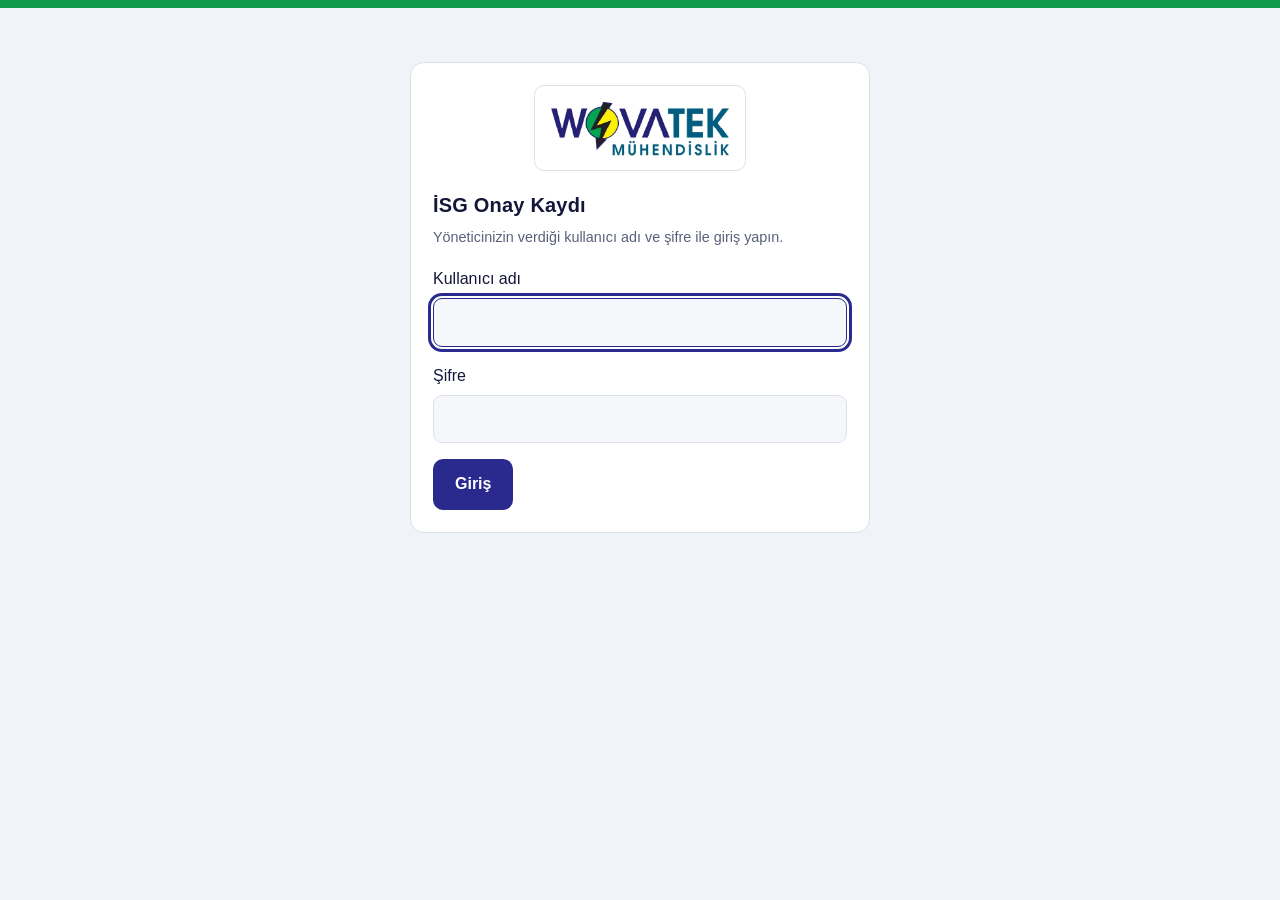
<file: public/index.html>
<!doctype html>
<html lang="tr" dir="ltr">
<head>
  <meta charset="utf-8">
  <meta name="viewport" content="width=device-width, initial-scale=1">
  <meta http-equiv="Content-Security-Policy" content="default-src 'self'; script-src 'self' https://cdn.jsdelivr.net https://unpkg.com; style-src 'self' https://fonts.googleapis.com; font-src https://fonts.gstatic.com; img-src 'self' data:; connect-src 'self' https://*.supabase.co; base-uri 'none'; form-action 'self'">
  <title>İSG Onay Kaydı · WOVATEK MÜHENDİSLİK</title>
  <link rel="icon" type="image/png" href="favicon.png">
  <link rel="stylesheet" href="https://fonts.googleapis.com/css2?family=Barlow+Semi+Condensed:wght@600;700&family=IBM+Plex+Sans:wght@400;500;600&family=IBM+Plex+Mono:wght@400;500&display=swap">
  <link rel="stylesheet" href="style.css">
</head>
<body>
  <div id="app" class="wrap"></div>
  <div id="toast" class="toast" role="status" aria-live="polite"></div>
  <noscript><p class="noscript">Bu uygulamayı kullanmak için JavaScript etkin olmalıdır.</p></noscript>
  <script src="config.js"></script>
  <script src="loader.js"></script>
  <script src="xlsx.js"></script>
  <script src="data.js"></script>
  <script src="app.js"></script>
</body>
</html>
</file>
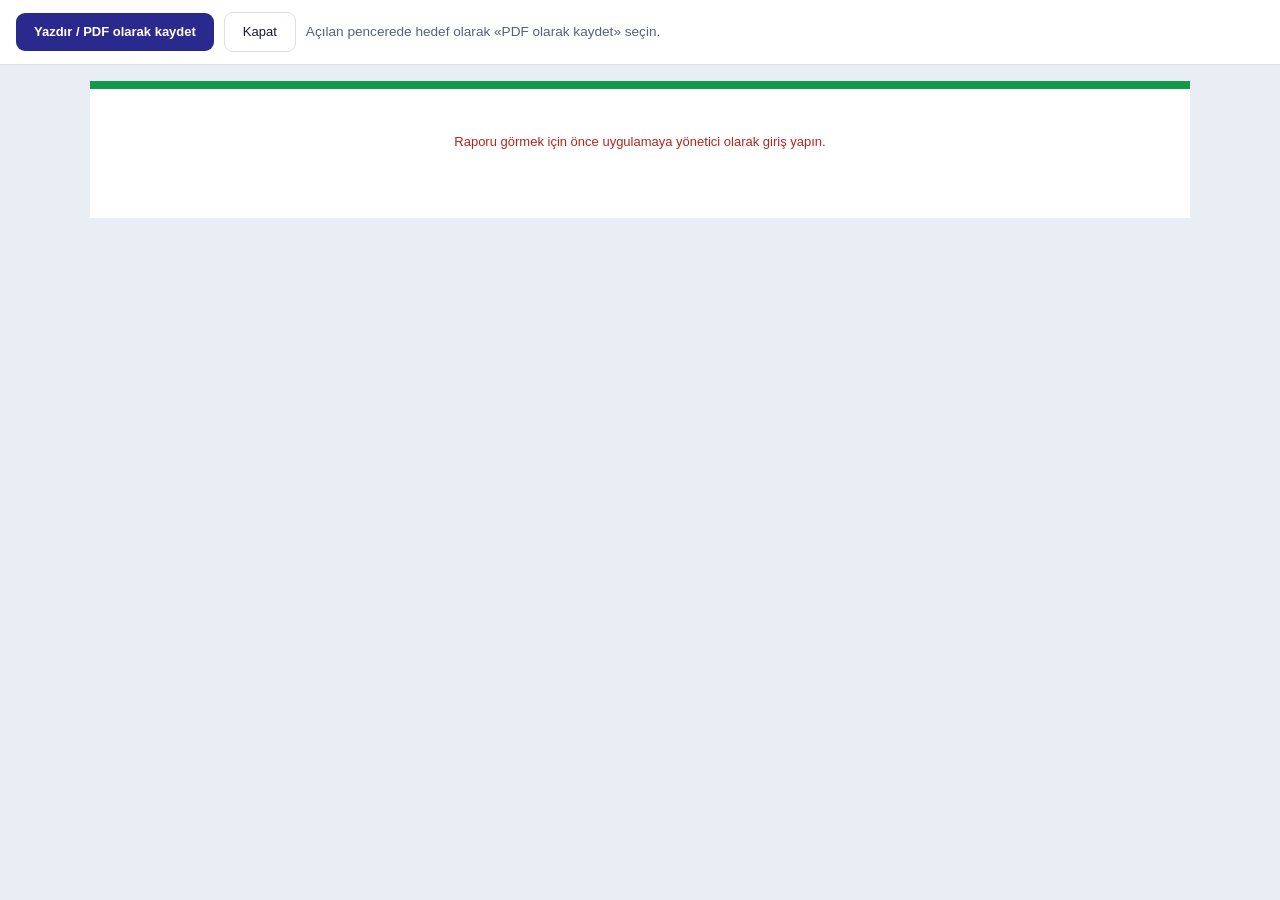
<file: public/report.html>
<!doctype html>
<html lang="tr">
<head>
  <meta charset="utf-8">
  <meta name="viewport" content="width=device-width, initial-scale=1">
  <meta http-equiv="Content-Security-Policy" content="default-src 'self'; script-src 'self' https://cdn.jsdelivr.net https://unpkg.com; style-src 'self' https://fonts.googleapis.com; font-src https://fonts.gstatic.com; img-src 'self' data:; connect-src 'self' https://*.supabase.co; base-uri 'none'; form-action 'self'">
  <title>İSG Onay Kayıtları Raporu · WOVATEK MÜHENDİSLİK</title>
  <link rel="icon" type="image/png" href="favicon.png">
  <link rel="stylesheet" href="https://fonts.googleapis.com/css2?family=Barlow+Semi+Condensed:wght@600;700&family=IBM+Plex+Sans:wght@400;500;600&display=swap">
  <link rel="stylesheet" href="report.css">
</head>
<body>
  <div class="bar-top no-print">
    <button id="print" class="btn" type="button">Yazdır / PDF olarak kaydet</button>
    <button id="close" class="btn ghost" type="button">Kapat</button>
    <span class="tip">Açılan pencerede hedef olarak «PDF olarak kaydet» seçin.</span>
  </div>
  <main id="sheet" class="sheet"><p class="loading">Rapor hazırlanıyor…</p></main>
  <script src="config.js"></script>
  <script src="loader.js"></script>
  <script src="data.js"></script>
  <script src="report.js"></script>
</body>
</html>
</file>
<file: public/style.css>
/* WOVATEK MÜHENDİSLİK — İSG Onay Kaydı
   Tasarım: logodaki lacivert, petrol mavisi, yeşil ve sarı renkleri kullanılır.
   Sayfanın üstündeki yeşil şerit ve başlıktaki sarı çizgiler logonun çerçevesini yineler.
   Yerleşim: en fazla 920px genişliğinde tek sütun. Çalışan: durum şeridi + onay formu. Yönetici: özet, çubuklar, tablo. */
:root{
  --bg:#f0f3f8; --surface:#ffffff; --surface-2:#f5f7fb; --ink:#14163a; --muted:#59607a; --line:#dbe0eb;
  --primary:#2a2a8e; --primary-ink:#ffffff; --teal:#00607f;
  --green:#12994a; --ok:#0b7a3a; --ok-soft:#def4e7; --yellow:#ffe500;
  --warn:#7a5900; --warn-soft:#fff3c4; --danger:#b3261e; --danger-soft:#fde8e6;
  --font-ui:"IBM Plex Sans","Segoe UI",Roboto,Arial,sans-serif;
  --font-head:"Barlow Semi Condensed","IBM Plex Sans","Segoe UI",Arial,sans-serif;
  --font-mono:"IBM Plex Mono",ui-monospace,Menlo,Consolas,monospace;
  color-scheme:light;
}
@media (prefers-color-scheme:dark){:root{
  --bg:#0c0f20; --surface:#151a34; --surface-2:#1c2242; --ink:#e9ecfa; --muted:#a2a9c8; --line:#2b3256;
  --primary:#9aa3ff; --primary-ink:#0c1030; --teal:#4fc3e8;
  --green:#35c978; --ok:#4fdc90; --ok-soft:#12361f;
  --warn:#f0c15a; --warn-soft:#3a2e10; --danger:#ff8a80; --danger-soft:#3d1c1a; color-scheme:dark}}

*{box-sizing:border-box}
html,body{margin:0}
body{background:var(--bg);color:var(--ink);font-family:var(--font-ui);font-size:16px;line-height:1.65;
  border-top:8px solid var(--green);
  padding:0 max(16px,env(safe-area-inset-right,0px)) 56px max(16px,env(safe-area-inset-left,0px))}
.wrap{max-width:920px;margin-inline:auto;display:flex;flex-direction:column;gap:20px}
button,input,select,textarea{font:inherit;color:inherit}
:focus-visible{outline:3px solid var(--primary);outline-offset:2px}
[hidden]{display:none!important}
.noscript{padding:20px}

/* başlık */
.top{position:relative;overflow:hidden;margin-top:20px;background:var(--surface);border:1px solid var(--line);border-radius:14px;
  padding:16px 20px;display:flex;align-items:center;justify-content:space-between;gap:16px;flex-wrap:wrap}
.top::before,.top::after{content:"";position:absolute;right:0;height:5px;background:var(--yellow)}
.top::before{top:10px;width:92px}
.top::after{top:20px;width:64px}
.logo-badge{background:#fff;border-radius:10px;padding:6px 10px;display:flex;align-items:center;border:1px solid var(--line)}
.logo-badge img{display:block;height:46px;width:auto;max-width:100%}
.brand{display:flex;align-items:center;gap:16px;flex-wrap:wrap;min-width:0}
.brand h1{margin:0;font-family:var(--font-head);font-size:1.45rem;font-weight:700;line-height:1.2;letter-spacing:.01em;text-wrap:balance}
.brand p{margin:0;color:var(--muted);font-size:.88rem}
.who{display:flex;align-items:center;gap:10px;font-size:.9rem;color:var(--muted);flex-wrap:wrap;margin-top:12px}
.who b{color:var(--ink);font-weight:600}

.tabs{display:flex;gap:4px;background:var(--surface);border:1px solid var(--line);border-radius:12px;padding:4px;align-self:flex-start;flex-wrap:wrap}
.tabs button{border:0;background:none;padding:9px 18px;border-radius:9px;cursor:pointer;color:var(--muted);font-weight:500}
.tabs button:hover{color:var(--ink)}
.tabs button[aria-selected="true"]{background:var(--primary);color:var(--primary-ink)}

.card{background:var(--surface);border:1px solid var(--line);border-radius:14px;padding:22px;min-width:0}
.card h2{margin:0 0 4px;font-family:var(--font-head);font-size:1.25rem;font-weight:700;letter-spacing:.01em}
.card .sub{margin:0 0 16px;color:var(--muted);font-size:.9rem}
.auth{max-width:460px;margin:6vh auto 0;width:100%}
.auth-logo{display:flex;justify-content:center;margin-bottom:18px}
.auth-logo .logo-badge{padding:10px 16px}
.auth-logo img{height:64px}

/* durum şeridi */
.status{border-radius:14px;padding:16px 20px;display:flex;gap:14px;align-items:flex-start;border:1px solid var(--line);background:var(--surface)}
.status .dot{width:14px;height:14px;border-radius:50%;margin-top:7px;flex:none;background:var(--muted)}
.status strong{display:block;font-weight:600}
.status span{color:var(--muted);font-size:.9rem}
.status.ok{background:var(--ok-soft);border-color:var(--green)}
.status.ok .dot{background:var(--green)}
.status.old{background:var(--warn-soft);border-color:var(--warn)}
.status.old .dot{background:var(--warn)}

/* form */
.field{display:flex;flex-direction:column;gap:6px;margin-bottom:16px;min-width:0}
.field label{font-weight:500}
.field input[type=text],.field input[type=password],.field textarea,.field select{border:1px solid var(--line);background:var(--surface-2);border-radius:9px;padding:10px 12px;width:100%;min-height:44px}
.field input:focus,.field textarea:focus{border-color:var(--primary)}
.field textarea{min-height:140px;font-family:var(--font-mono);font-size:.9rem;resize:vertical}
.field .hint{font-size:.85rem;color:var(--muted)}
.row{display:flex;gap:10px;align-items:flex-end;flex-wrap:wrap}
.row .field{flex:1 1 200px;margin-bottom:0}
.row input{flex:1 1 180px}

.rules-head{display:flex;justify-content:space-between;align-items:baseline;gap:8px;flex-wrap:wrap;margin-bottom:8px}
.rules-head b{font-family:var(--font-head);font-size:1.15rem;font-weight:700}
.rules-head .ver{font-family:var(--font-mono);font-size:.8rem;color:var(--muted)}
.meter{height:6px;background:var(--line);border-radius:3px;overflow:hidden;margin-bottom:10px}
.meter i{display:block;height:100%;width:0;background:var(--green);transition:width .15s}
.rules{max-height:min(62vh,560px);overflow-y:auto;border:1px solid var(--line);border-radius:11px;background:var(--surface-2);padding:6px 20px}
.rules section{padding:14px 0;border-bottom:1px solid var(--line)}
.rules section:last-child{border-bottom:0}
.rules .grp{margin:22px -20px 4px;padding:10px 20px;background:var(--primary);color:var(--primary-ink);font-family:var(--font-head);font-size:1.15rem;font-weight:700;letter-spacing:.01em;position:sticky;top:-6px;z-index:1}
.rules .grp:first-child{margin-top:-6px}
.rules h3{margin:0 0 6px;font-family:var(--font-head);font-size:1.05rem;font-weight:700;color:var(--teal)}
.rules ul{margin:0;padding-inline-start:20px}
.rules li{margin-bottom:4px}
.rules .note{font-size:.85rem;color:var(--muted)}
.hint-line{margin:14px 0 8px;color:var(--muted);font-size:.85rem}

.agree{display:flex;gap:12px;align-items:flex-start;margin:0 0 16px;padding:12px 14px;border:1px solid var(--line);border-radius:11px}
.agree input{width:22px;height:22px;margin-top:3px;flex:none;accent-color:var(--primary)}
.agree.locked{opacity:.55}
.agree label{cursor:pointer}

.btn{border:0;background:var(--primary);color:var(--primary-ink);border-radius:10px;padding:12px 22px;font-weight:600;cursor:pointer;min-height:46px;text-decoration:none;display:inline-flex;align-items:center;justify-content:center;gap:8px}
.btn:hover:not(:disabled){filter:brightness(1.08)}
.btn:disabled{opacity:.45;cursor:not-allowed}
.btn.ghost{background:none;border:1px solid var(--line);color:var(--ink);font-weight:500;min-height:40px;padding:8px 16px}
.btn.ghost:hover:not(:disabled){border-color:var(--primary)}
.btn.sm{min-height:34px;padding:4px 12px;font-size:.85rem}
.btn.danger{background:none;border:1px solid var(--danger);color:var(--danger);font-weight:500}
.btn.danger.armed{background:var(--danger);color:var(--surface)}
.btn.xl{background:var(--green);color:#fff}
.err{color:var(--danger);background:var(--danger-soft);border-radius:9px;padding:10px 12px;margin-top:12px;font-size:.9rem}

/* panel */
.stats{display:grid;grid-template-columns:repeat(auto-fit,minmax(170px,1fr));gap:12px}
.stat{background:var(--surface);border:1px solid var(--line);border-radius:14px;padding:16px 18px;min-width:0}
.stat b{display:block;font-family:var(--font-head);font-size:2.3rem;font-weight:700;line-height:1.1;font-variant-numeric:tabular-nums}
.stat span{color:var(--muted);font-size:.85rem}
.stat.c1 b{color:var(--primary)} .stat.c2 b{color:var(--ok)} .stat.c3 b{color:var(--warn)} .stat.c4 b{color:var(--teal)}
.bars{display:flex;flex-direction:column;gap:8px}
.bar{display:grid;grid-template-columns:minmax(90px,200px) 1fr 36px;gap:12px;align-items:center;border:0;background:none;padding:4px 6px;border-radius:8px;cursor:pointer;text-align:start;width:100%}
.bar:hover{background:var(--surface-2)}
.bar .nm{overflow:hidden;text-overflow:ellipsis;white-space:nowrap}
.bar .track{height:12px;background:var(--surface-2);border-radius:6px;overflow:hidden;border:1px solid var(--line)}
.bar .track i{display:block;height:100%;background:var(--green);border-radius:6px}
.bar .n{font-variant-numeric:tabular-nums;text-align:end;color:var(--muted)}
.bar[aria-pressed="true"]{background:var(--surface-2)}
.bar[aria-pressed="true"] .nm{font-weight:700;color:var(--primary)}

.tools{display:flex;gap:10px;flex-wrap:wrap;margin-bottom:12px;align-items:center}
.tools input,.tools select{border:1px solid var(--line);background:var(--surface-2);border-radius:9px;padding:8px 12px;min-height:42px;min-width:0;flex:1 1 160px}
.tools .spacer{flex:1 1 20px}
.tablebox{overflow-x:auto;border:1px solid var(--line);border-radius:11px}
table{border-collapse:collapse;width:100%;min-width:680px}
th,td{padding:11px 14px;text-align:start;border-bottom:1px solid var(--line);white-space:nowrap}
th{background:var(--surface-2);font-weight:600;font-size:.82rem;color:var(--muted);letter-spacing:.02em}
tbody tr:hover{background:var(--surface-2)}
tbody tr:last-child td{border-bottom:0}
td small{display:block;color:var(--muted);font-family:var(--font-mono);font-size:.78rem}
td.mono{font-family:var(--font-mono);font-size:.84rem;color:var(--muted)}
td.acts .btn{margin-inline-end:6px}
.pill{display:inline-block;padding:1px 11px;border-radius:99px;font-size:.8rem;font-weight:500}
.pill.ok{background:var(--ok-soft);color:var(--ok)}
.pill.old{background:var(--warn-soft);color:var(--warn)}
.pill.none{background:var(--surface-2);color:var(--muted);border:1px solid var(--line)}
.pill.adm{background:var(--surface-2);color:var(--primary);border:1px solid var(--line);margin-inline-start:8px}
.empty{padding:28px 16px;text-align:center;color:var(--muted)}

.creds{margin-top:16px;border:1px solid var(--warn);background:var(--warn-soft);border-radius:11px;padding:14px}
.creds h3{margin:0 0 4px;font-size:1rem}
.creds p{margin:0 0 10px;font-size:.88rem}
.creds .tablebox{background:var(--surface)}
.creds td.mono{color:var(--ink)}
.creds .acts{display:flex;gap:8px;margin-top:10px;flex-wrap:wrap}
details.pw summary{cursor:pointer;font-weight:500;padding:6px 0}
.two{display:grid;grid-template-columns:repeat(auto-fit,minmax(280px,1fr));gap:20px}

.toast{position:fixed;inset-inline:0;bottom:calc(16px + env(safe-area-inset-bottom,0px));margin-inline:auto;width:max-content;max-width:calc(100% - 32px);
  background:var(--ink);color:var(--bg);border-radius:10px;padding:10px 18px;opacity:0;pointer-events:none;transition:opacity .2s}
.toast.show{opacity:1}
@media (prefers-reduced-motion:reduce){*{transition:none!important}}
@media (max-width:520px){.brand h1{font-size:1.2rem}.logo-badge img{height:38px}.top{padding:14px 16px}}
</file>
<file: public/report.css>
/* Yazdırılabilir / PDF rapor — her zaman açık renkli, A4 yatay */
@page{size:A4 landscape;margin:12mm}
*{box-sizing:border-box}
html,body{margin:0}
body{font-family:"IBM Plex Sans","Segoe UI",Arial,sans-serif;font-size:13px;line-height:1.5;color:#14163a;background:#e9edf4;
  -webkit-print-color-adjust:exact;print-color-adjust:exact}
.bar-top{display:flex;gap:10px;align-items:center;flex-wrap:wrap;padding:12px 16px;background:#fff;border-bottom:1px solid #dbe0eb;position:sticky;top:0}
.bar-top .tip{color:#59607a;font-size:.85rem}
.btn{border:0;background:#2a2a8e;color:#fff;border-radius:9px;padding:9px 18px;font:inherit;font-weight:600;cursor:pointer}
.btn.ghost{background:none;border:1px solid #dbe0eb;color:#14163a;font-weight:500}
.sheet{max-width:1100px;margin:16px auto;background:#fff;padding:0 28px 24px;border-top:8px solid #12994a}
.loading{padding:40px;text-align:center;color:#59607a}
.head{display:flex;justify-content:space-between;align-items:center;gap:20px;padding:18px 0 14px;border-bottom:3px solid #2a2a8e;position:relative}
.head img{height:54px;width:auto;display:block}
.head h1{margin:0;font-family:"Barlow Semi Condensed","IBM Plex Sans",Arial,sans-serif;font-size:24px;line-height:1.2;color:#2a2a8e;text-align:right}
.head .meta{text-align:right;color:#59607a;font-size:12px}
.yel{display:flex;flex-direction:column;align-items:flex-end;gap:4px;margin:6px 0 0}
.yel i{display:block;height:4px;background:#ffe500}
.yel i:first-child{width:90px}.yel i:last-child{width:60px}
.summary{display:flex;gap:12px;flex-wrap:wrap;margin:16px 0}
.summary div{border:1px solid #dbe0eb;border-radius:8px;padding:8px 14px;min-width:130px}
.summary b{display:block;font-family:"Barlow Semi Condensed","IBM Plex Sans",Arial,sans-serif;font-size:24px;line-height:1.1}
.summary span{color:#59607a;font-size:11.5px}
.filters{color:#59607a;font-size:12px;margin:0 0 10px}
table{border-collapse:collapse;width:100%}
th,td{padding:7px 10px;text-align:left;border-bottom:1px solid #dbe0eb;vertical-align:top}
th{background:#2a2a8e;color:#fff;font-weight:600;font-size:11.5px}
tbody tr:nth-child(even){background:#f5f7fb}
thead{display:table-header-group}
tr{break-inside:avoid}
td small{display:block;color:#59607a;font-size:11px}
.st{font-weight:600}
.st.ok{color:#0b7a3a}.st.old{color:#7a5900}.st.none{color:#59607a}
.foot{margin-top:18px;color:#59607a;font-size:11px;border-top:1px solid #dbe0eb;padding-top:8px;display:flex;justify-content:space-between;gap:12px;flex-wrap:wrap}
.err{padding:30px;text-align:center;color:#b3261e}
@media print{
  body{background:#fff}
  .no-print{display:none!important}
  .sheet{margin:0;max-width:none;padding:0;border-top:0}
}
</file>
